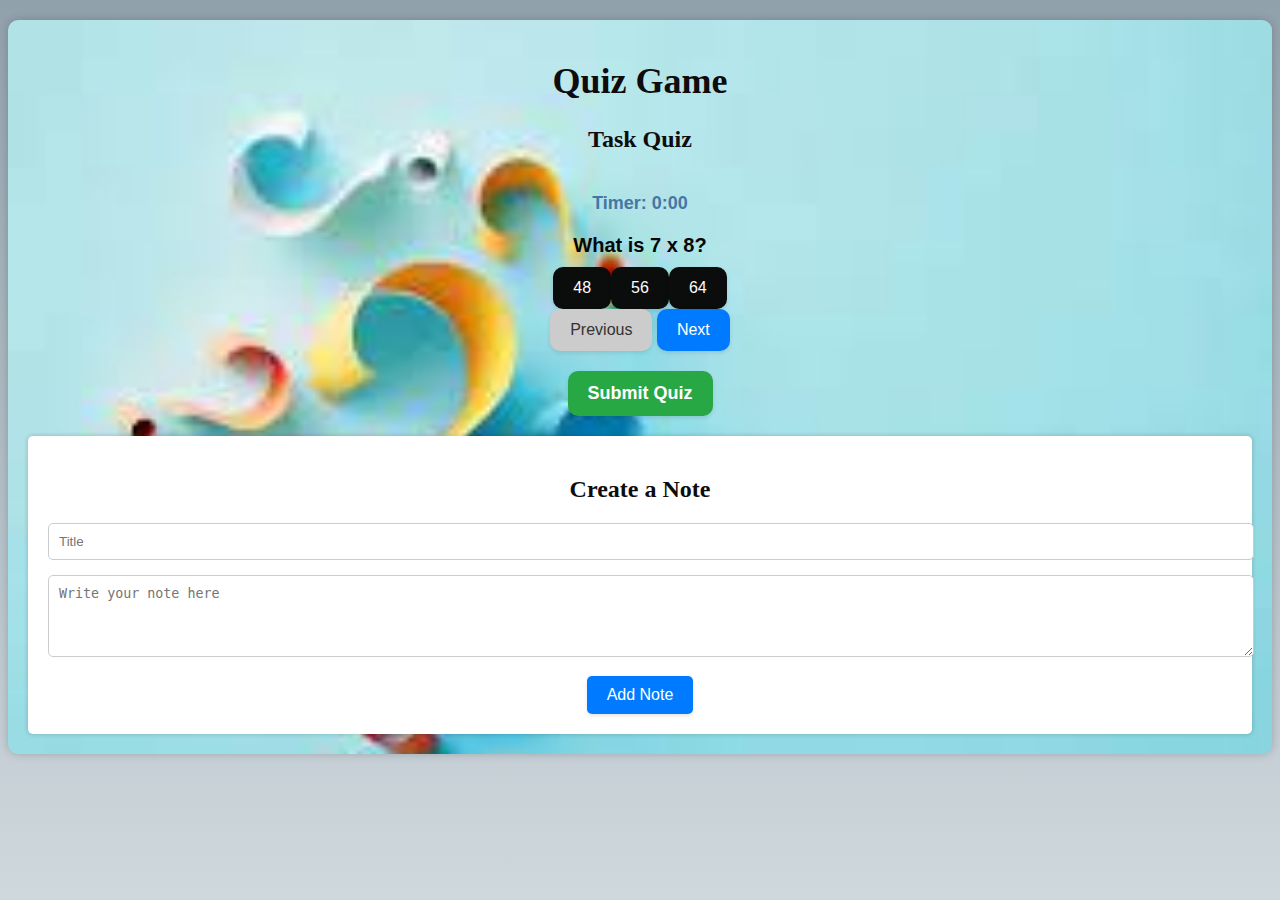
<file: index.html>
<!DOCTYPE html>
<html lang="en">

<head>
    <meta charset="UTF-8">
    <meta name="viewport" content="width=device-width, initial-scale=1.0">
    <title>Quiz Game</title>
    <link href="https://cdn.jsdelivr.net/npm/bootstrap@5.3.1/dist/css/bootstrap.min.css" rel="stylesheet"
        integrity="sha384-4bw+/aepP/YC94hEpVNVgiZdgIC5+VKNBQNGCHeKRQN+PtmoHDEXuppvnDJzQIu9" crossorigin="anonymous">
    <!-- Include your custom CSS here if needed -->
    <link rel="stylesheet" href="style.css">
</head>

<body>
    <div class="container">
        <h1 class="text-center mt-4">Quiz Game</h1>
        <h2 mt-4>Task Quiz</h2>
        <hr>


        <!-- Timer Display -->
        <div id="timer" class="text-center mt-2">
            Timer: <span id="time">0:00</span>
        </div>

        <!-- Question Container -->
        <div id="question-container" class="mt-4">
            <div id="quiz">
                <div id="question">
                    <!-- Display the question here -->
                </div>
                <div id="choices">
                    <!-- Display answer choices here -->
                </div>
            </div>
        </div>


        <!-- Navigation Buttons -->
        <div class="text-center mt-4">
            <button id="prev" class="btn btn-secondary mr-2">Previous</button>
            <button id="next" class="btn btn-primary">Next</button>
        </div>
        <div id="feedback" class="mt-2"></div>
        <!-- Submit Button -->
        <div class="text-center mt-4">
            <button id="submit" class="btn btn-success">Submit Quiz</button>
        </div>

        <!-- Quiz Results -->
        <div id="results" class="text-center mt-4">
            <!-- Results will be displayed here -->
        </div>
    

        <div id="app">
            <div id="create-note">
                <h2>Create a Note</h2>
                <input type="text" id="note-title" placeholder="Title">
                <textarea id="note-content" rows="4" placeholder="Write your note here"></textarea>
                <button id="add-note" class="btn btn-primary">Add Note</button>
            </div>
            
            <div id="note-list">
                <!-- Display notes here -->
            </div>
            <div id="search">
                <!-- Search input and functionality -->
            </div>
        </div>

    </div>
    <!-- Include your custom JavaScript here -->
    <script src="script.js"></script>
</body>

</html>
</file>
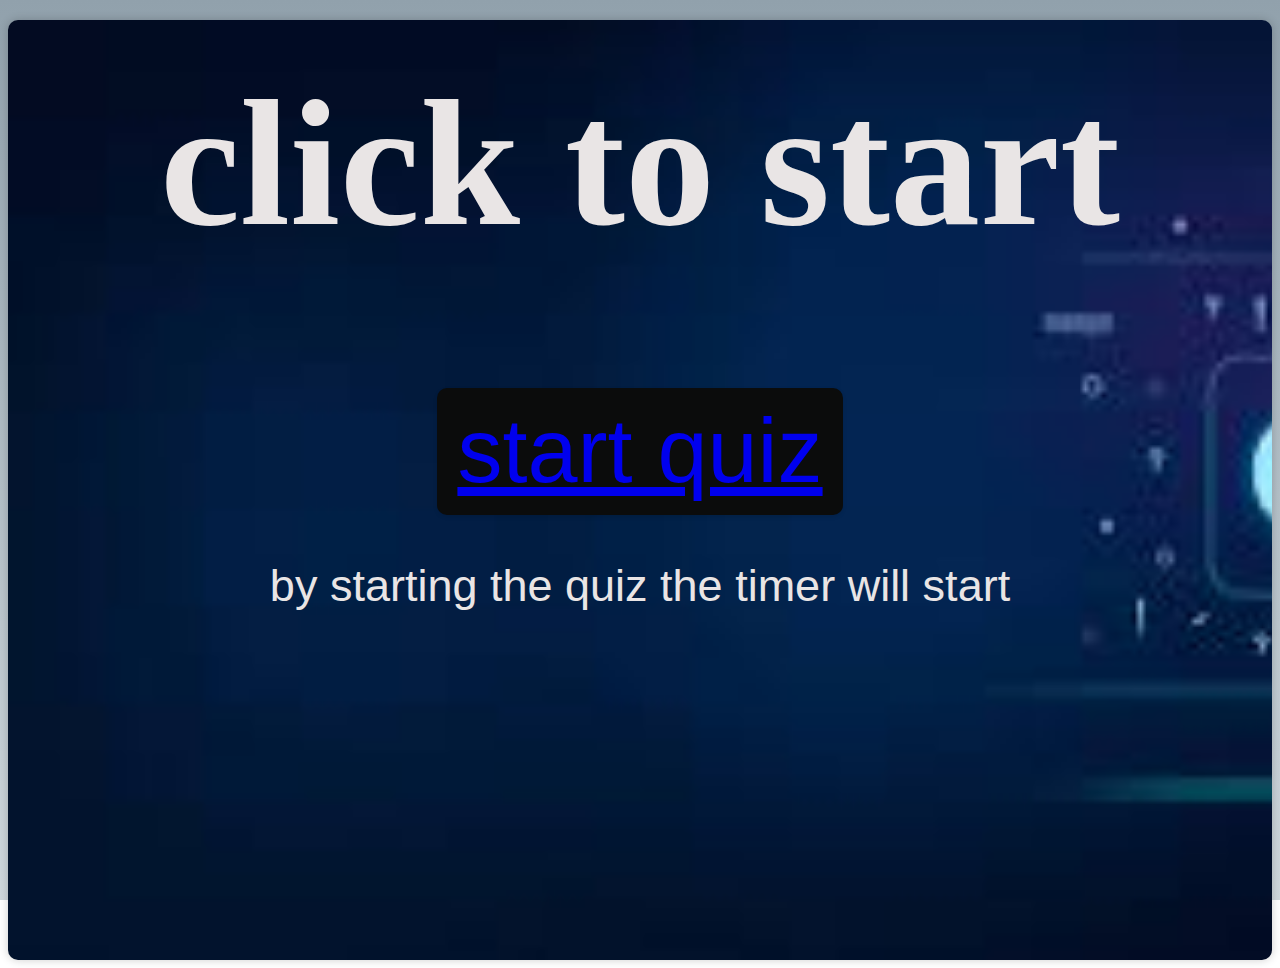
<file: starter.html>
<!DOCTYPE html>
<html lang="en">

<head>
    <meta charset="UTF-8">
    <meta name="viewport" content="width=device-width, initial-scale=1.0">
    <title>Quiz</title>
    <link rel="stylesheet" href="style.css">
</head>

<body>
    <div class="start-container">
        <h1 style="color: #e9e5e5; font-size: 20vh;">click to start</h1>
        <button style="font-size: 10vh;"><a href="index.html">start quiz</a></button>
        <a href="index.html"></a>
        <p style="color: #e9e5e5; font-size: 5vh"> by starting the quiz the timer will start</p>
    </div>
</body>

</html>
</file>
<file: style.css>
/* Global Styles */
/* Background Styles */
body {
    background: linear-gradient(to bottom, #91a1ac, #cfd8dd); /* Gradient background */
    background-attachment: fixed; /* Fixed background */
    background-repeat: no-repeat;
    background-size: cover; /* Cover the entire viewport */
    color: #333; /* Dark text color for better readability */
    font-family: 'Arial', sans-serif; /* Choose a widely supported font */
}
.start-container{
    background-image: url(quiz.jpg);
    background-repeat:no-repeat;
    background-size:cover;
    height: 100vh;
    border-radius: 10px; /* Rounded corners for the container */
    padding: 20px;
    box-shadow: 0 0 10px rgba(0, 0, 0, 0.2); /* Add a subtle shadow */
    margin-top: 20px;
    text-align: center;
    animation: fadeIn 0.5s ease-in-out;

}
/* Style for the submit button */
button {
    background-color: #0b0c0c; /* Blue background for the button */
    color: #fffcfc; /* White text color for the button */
    border: none; /* Remove the button border */
    padding: 12px 20px; /* Add padding to the button */
    font-size: 16px; /* Font size */
    border-radius: 10px; /* Rounded corners for the button */
    cursor: pointer; /* Add a pointer cursor on hover */
    transition: background-color 0.2s; /* Smooth background color transition */

    /* Optional: Add a box-shadow for a subtle hover effect */
    box-shadow: 0 2px 4px rgba(0, 0, 0, 0.1);
}

/* Add hover effect for the button */
button:hover {
    
    background-color: #b4cce2; /* Darker blue on hover */
}
.container {
    background-color: #fff; /* White background for the quiz container */
    border-radius: 10px; /* Rounded corners for the container */
    padding: 20px;
    box-shadow: 0 0 10px rgba(0, 0, 0, 0.2); /* Add a subtle shadow */
    margin-top: 20px;
    text-align: center;
    animation: fadeIn 0.5s ease-in-out;
    background-image: url(qui.jpg);
    background-repeat:no-repeat;
    background-size:cover;
    /* height: 100vh; */
}
hr {
    margin: 1rem 0;
    color: white;
    border: 0;
    border-top: var(--bs-border-width) solid;
    opacity: 1;
}
/* Quiz Header Styles */
h1 ,h2{
    color: #0e0c0c; /* Dark text color for headers */
    font-size: 36px;
    margin-top: 20px;
    font-weight: 600;
    font-family: Times, serif;
}

h2 {
    font-size: 24px;
    margin-top: 20px;
}

/* Timer Styles */
#timer {
    font-size: 18px;
    font-weight: bold;
    color: #4676a5; /* Blue timer text */
    margin-top: 20px;
}

/* Question and Choices Styles */
#question-container {
    margin-top: 20px;
}

#question {
    font-size: 20px; /* Slightly larger font for questions */
    font-weight: bold;
    color: rgb(7, 7, 7);
    margin-bottom: 10px;
    animation: slideInLeft 0.5s ease-in-out;
}

#choices {
    font-size: 18px; /* Font size for answer choices */
    margin-top: 10px;
    animation: slideInRight 0.5s ease-in-out;
}

/* Navigation Button Styles */
#submit {
    font-size: 18px;
    font-weight: bold;
    margin-top: 20px;
    animation: bounce 3s ease-in-out infinite alternate;
}

#prev {
    background-color: #ccc; /* Light gray background for Previous button */
    color: #333;
}

#next {
    background-color: #007bff; /* Blue background for Next button */
    color: #fff; /* White text color for Next button */
}

#submit {
    background-color: #28a745; /* Green background for Submit button */
    color: #fff; /* White text color for Submit button */
}

/* Quiz Results Styles */
#results {
    font-size: 24px; /* Larger font size for quiz results */
    font-weight: bold;
    margin-top: 20px;
    color: #28a745; /* Green text color for results */
}

/* Define keyframes for animations */
@keyframes fadeIn {
    from {
        opacity: 0;
    }
    to {
        opacity: 1;
    }
}

@keyframes slideInLeft {
    from {
        transform: translateX(-50px);
        opacity: 0;
    }
    to {
        transform: translateX(0);
        opacity: 1;
    }
}

@keyframes slideInRight {
    from {
        transform: translateX(50px);
        opacity: 0;
    }
    to {
        transform: translateX(0);
        opacity: 1;
    }
}

@keyframes bounce {
    from, to {
        transform: translateY(0);
    }
    50% {
        transform: translateY(-10px);
    }
}
/* Add styles for the #app element and its children */

/* Style for the #app container */
/* Add styles for the #app element and its children */

/* Style for the #app container */
#app {
    background-color: white; /* Background color for the note container */
    padding: 20px; /* Add padding for spacing */
    border-radius: 5px; /* Rounded corners for the container */
    box-shadow: 0 0 5px rgba(0, 0, 0, 0.2); /* Add a subtle shadow */
    margin-top: 20px; /* Space between quiz and note sections */
    text-align: center; /* Center the content horizontally */
}

/* Style for input fields within the #create-note section */
#create-note input[type="text"],
#create-note textarea {
    width: 100%; /* Make the input fields fill the container width */
    padding: 10px; /* Add padding for spacing */
    margin-bottom: 15px; /* Space between input fields */
    border: 1px solid #ccc; /* Add a border for clarity */
    border-radius: 5px; /* Rounded corners for input fields */
    transition: border-color 0.2s; /* Smooth border color transition */
}

/* Add hover effect for input fields */
#create-note input[type="text"]:hover,
#create-note textarea:hover {
    border-color: #007bff; /* Change border color on hover */
}

/* Style for the submit button within the #create-note section */
#create-note button {
    background-color: #007bff; /* Blue background for the submit button */
    color: #fff; /* White text color for the button */
    border: none; /* Remove the button border */
    padding: 10px 20px; /* Add padding to the button */
    cursor: pointer; /* Add a pointer cursor on hover */
    border-radius: 5px; /* Rounded corners for the button */
    transition: background-color 0.2s; /* Smooth background color transition */
}

/* Add hover effect for the submit button */
#create-note button:hover {
    background-color: #0056b3; /* Darker blue on hover */
}

#result{
    font-size: large;
    font-weight: bold;
  text-decoration: solid;
}
</file>
